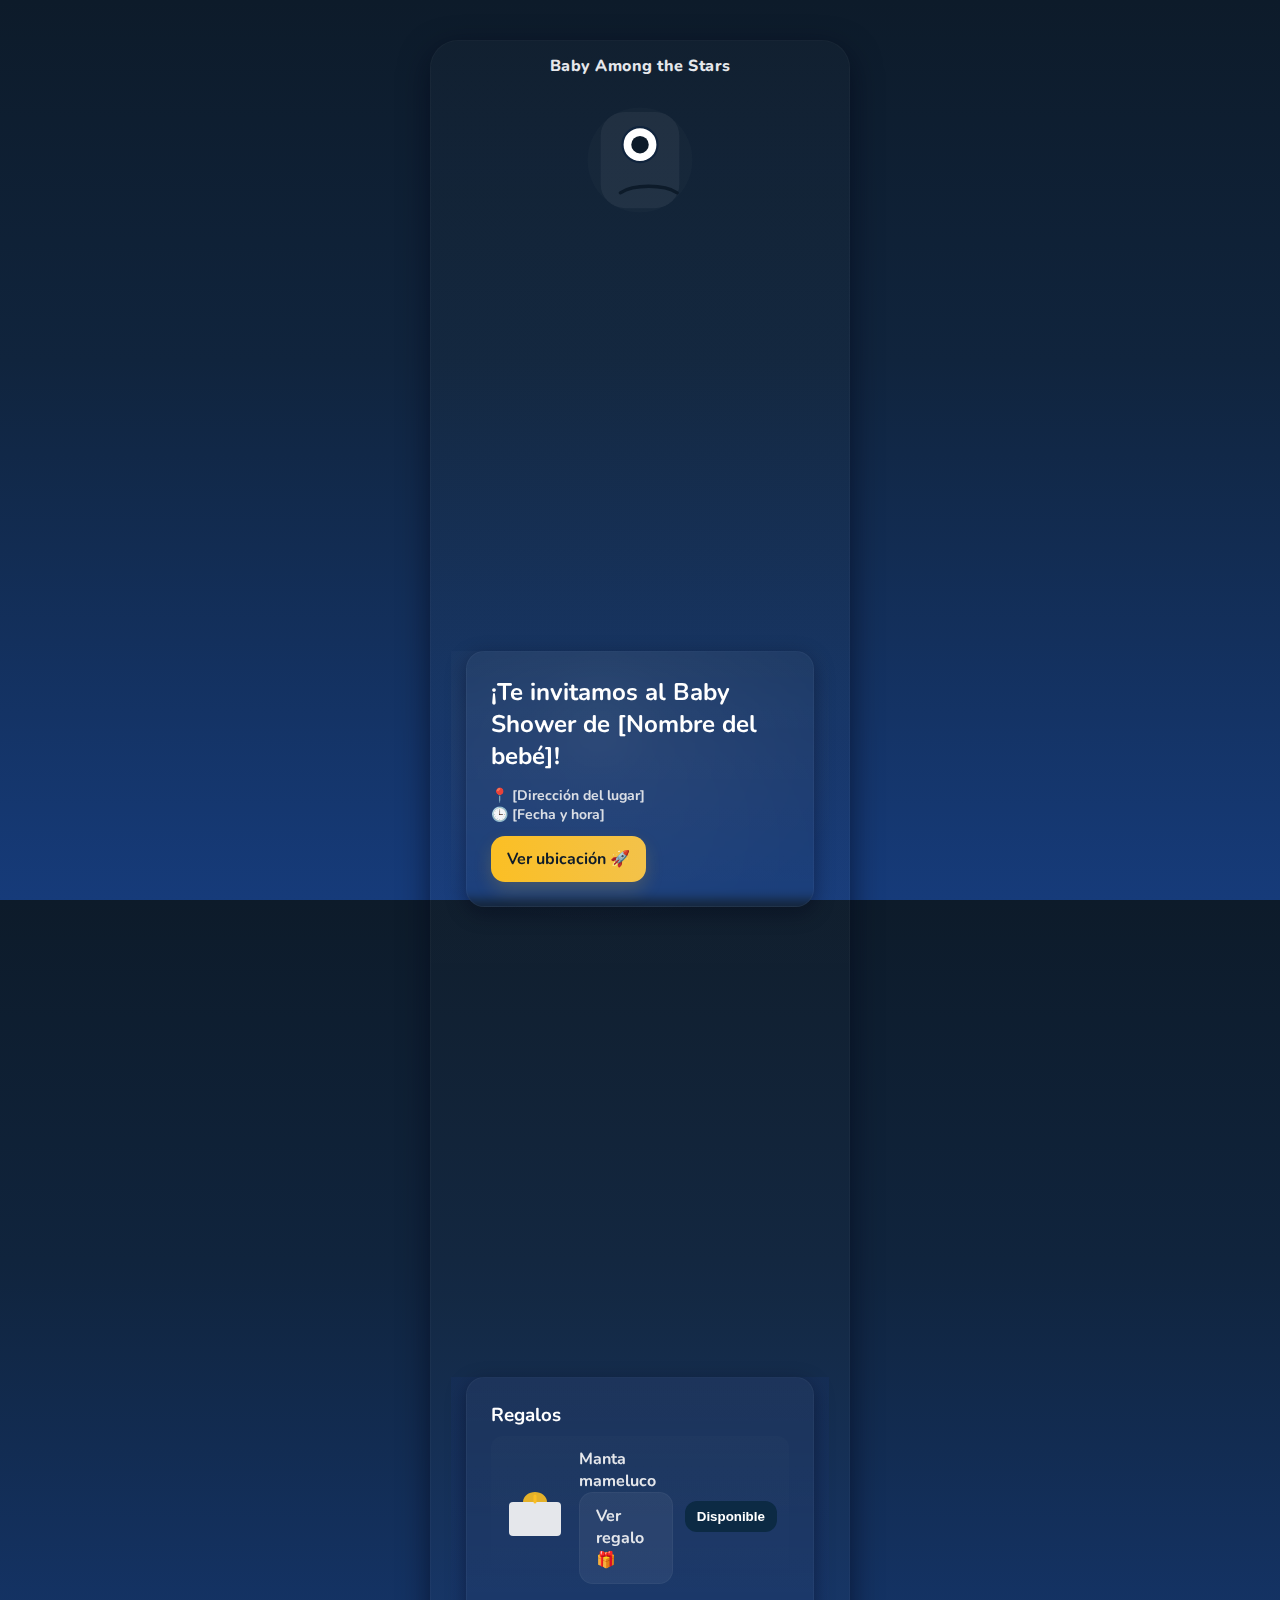
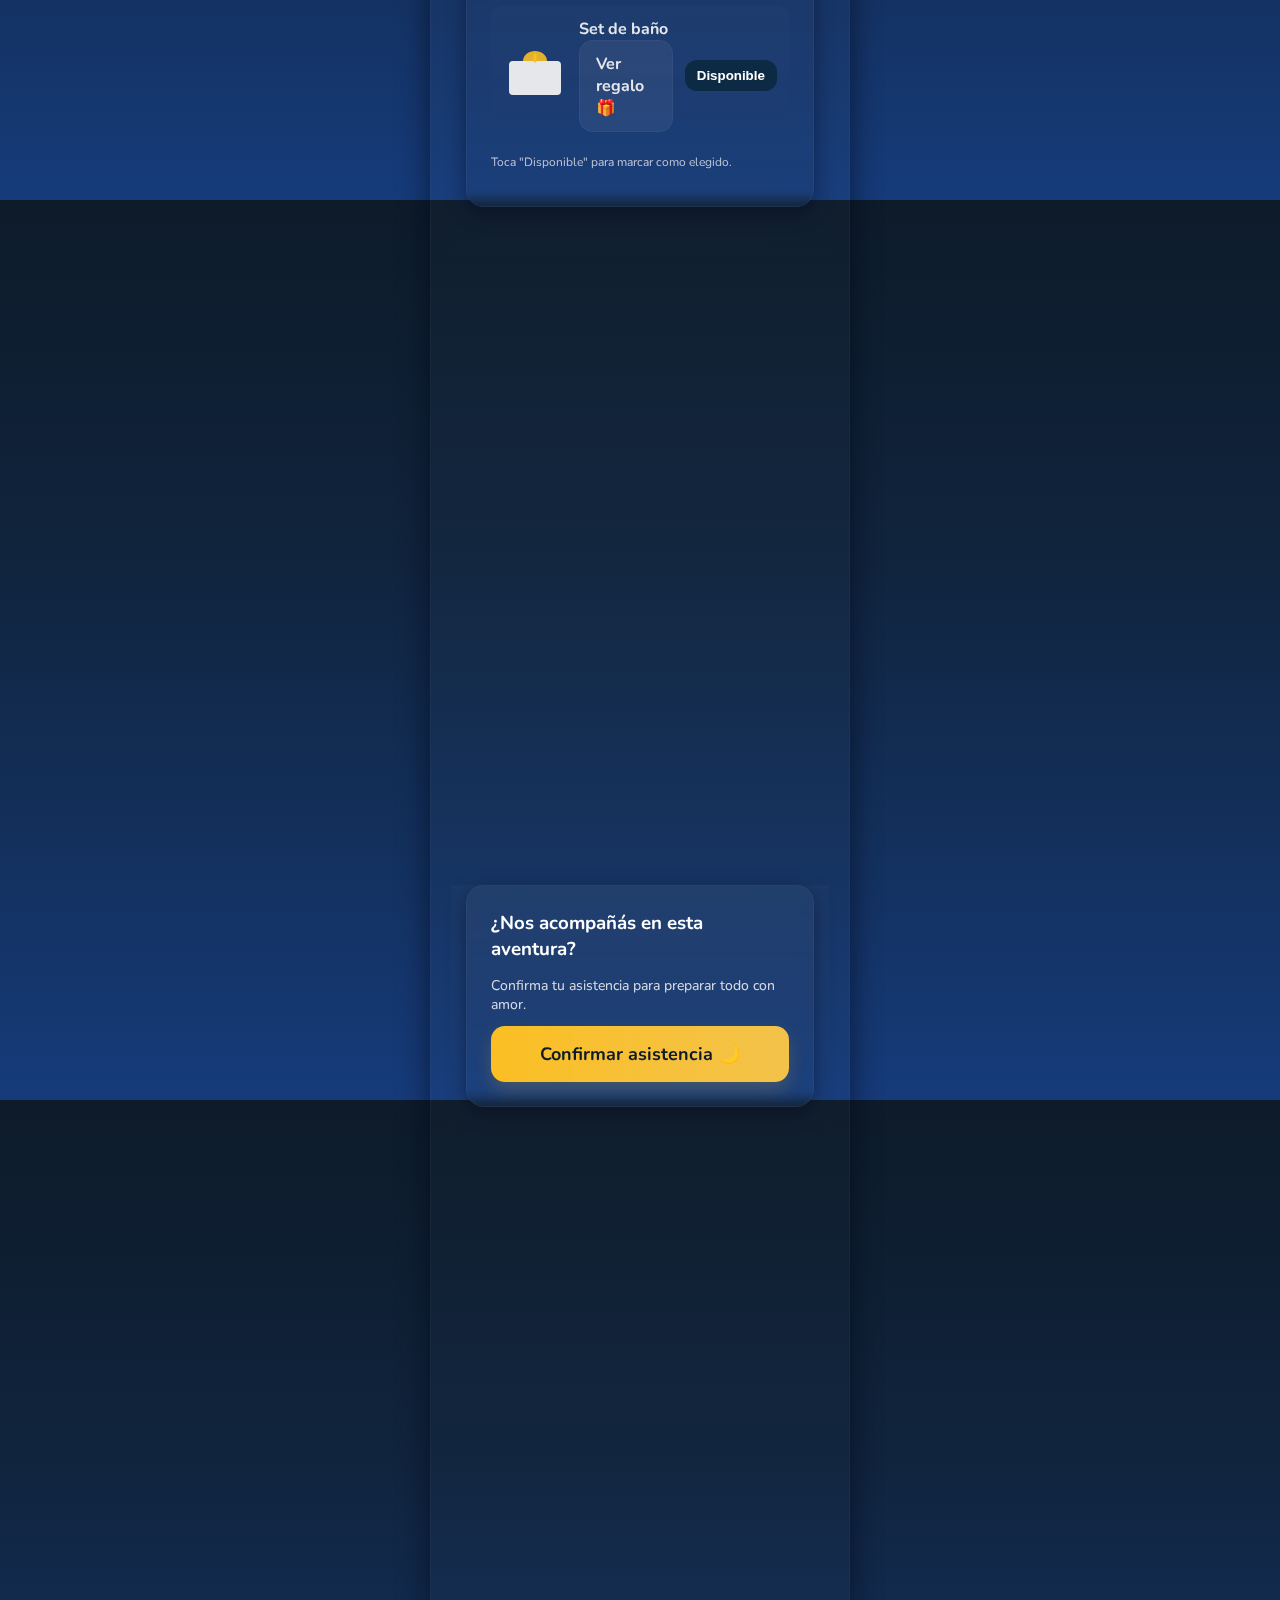
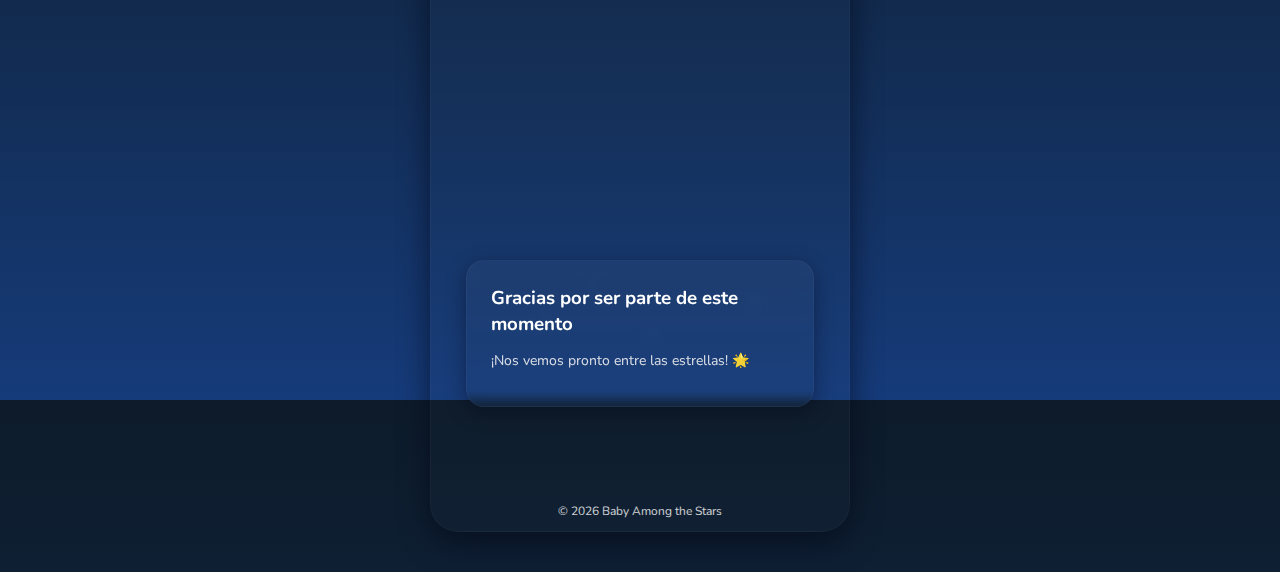
<file: invite-site/index.html>
<!doctype html>
<html lang="es">
<head>
  <meta charset="utf-8" />
  <meta name="viewport" content="width=device-width,initial-scale=1,maximum-scale=1" />
  <title>Baby Shower Espacial — Invitación</title>
  <link href="https://fonts.googleapis.com/css2?family=Nunito:wght@300;600;800&family=Poppins:wght@400;700&display=swap" rel="stylesheet">
  <link rel="stylesheet" href="styles.css">
  <meta name="description" content="Invitación Baby Shower espacial - mobile-first, scroll narrativo" />
</head>
<body>
  <main class="app-shell" role="main">
    <div class="device">
      <header class="app-top">
        <h1 class="brand">Baby Among the Stars</h1>
      </header>

      <!-- Sticky astronaut that moves with scroll -->
      <div id="astronaut" class="astronaut" aria-hidden="true">
        <!-- Inline SVG astronaut -->
        <img src="assets/astronaut.svg" alt="Astronauta"/>
      </div>

      <section class="stage" id="hero">
        <div class="scene moon">
          <div class="card">
            <h2>¡Te invitamos al Baby Shower de <span class="name">[Nombre del bebé]</span>!</h2>
            <p class="meta">📍 <strong>[Dirección del lugar]</strong><br>🕒 <strong>[Fecha y hora]</strong></p>
            <a class="btn primary" href="https://goo.gl/maps/ejemplo" target="_blank" rel="noopener">Ver ubicación 🚀</a>
          </div>
        </div>
      </section>

      <section class="stage" id="gifts">
        <div class="scene planet-blue">
          <div class="card list">
            <h3>Regalos</h3>
            <div class="gift" data-id="1">
              <img src="assets/gift.svg" alt="Regalo 1">
              <div class="g-info">
                <div class="g-name">Manta mameluco</div>
                <a class="btn secondary" href="#" target="_blank">Ver regalo 🎁</a>
              </div>
              <button class="status" aria-pressed="false">Disponible</button>
            </div>

            <div class="gift" data-id="2">
              <img src="assets/gift.svg" alt="Regalo 2">
              <div class="g-info">
                <div class="g-name">Set de baño</div>
                <a class="btn secondary" href="#" target="_blank">Ver regalo 🎁</a>
              </div>
              <button class="status" aria-pressed="false">Disponible</button>
            </div>

            <p class="hint">Toca "Disponible" para marcar como elegido.</p>
          </div>
        </div>
      </section>

      <section class="stage" id="rsvp">
        <div class="scene moon-surface">
          <div class="card">
            <h3>¿Nos acompañás en esta aventura?</h3>
            <p class="meta">Confirma tu asistencia para preparar todo con amor.</p>
            <a class="btn primary big" href="https://forms.gle/ejemploForm" target="_blank" rel="noopener">Confirmar asistencia 🌙</a>
          </div>
        </div>
      </section>

      <section class="stage" id="closing">
        <div class="scene stars">
          <div class="card">
            <h3>Gracias por ser parte de este momento</h3>
            <p class="meta">¡Nos vemos pronto entre las estrellas! 🌟</p>
          </div>
        </div>
      </section>

      <footer class="app-foot">© <span id="year"></span> Baby Among the Stars</footer>
    </div>
  </main>

  <script src="script.js"></script>
</body>
</html>
</file>
<file: invite-site/styles.css>
/* Mobile-first styles */
:root{
  --navy:#0D1B2A;
  --deep-blue:#1E3A8A;
  --soft:#E5E7EB;
  --gold:#FBBF24;
  --white:#FFFFFF;
}
*{box-sizing:border-box}
html,body{height:100%;margin:0;font-family:'Nunito', 'Poppins', system-ui, sans-serif;background:linear-gradient(180deg,var(--navy),#10243d 40%, #163b7a 100%);color:var(--white);-webkit-font-smoothing:antialiased}
.app-shell{min-height:100vh;display:flex;align-items:center;justify-content:center;padding:24px}
.device{width:100%;max-width:420px;background:linear-gradient(180deg, rgba(255,255,255,0.02), rgba(255,255,255,0.01));border-radius:28px;box-shadow:0 10px 30px rgba(2,6,23,0.6);overflow:hidden;border:1px solid rgba(255,255,255,0.03)}
.app-top{padding:14px 18px;display:flex;justify-content:center;align-items:center}
.brand{font-weight:800;letter-spacing:0.5px;font-size:16px;margin:0;color:var(--soft)}
/* astronaut */
.astronaut{position:fixed;left:50%;transform:translateX(-50%) translateY(0);width:120px;height:120px;z-index:40;pointer-events:none;top:100px;transition:transform 0.12s linear}
.astronaut img{width:100%;height:100%;display:block}

/* stage sections */
.stage{min-height:100vh;padding:36px 20px;display:flex;align-items:flex-end}
.scene{width:100%;height:100%;display:flex;align-items:flex-end;justify-content:center;padding-bottom:48px;position:relative}
.card{width:92%;max-width:360px;background:linear-gradient(180deg, rgba(255,255,255,0.03), rgba(255,255,255,0.01));backdrop-filter:blur(6px);border-radius:18px;padding:20px;border:1px solid rgba(255,255,255,0.04);box-shadow:0 6px 20px rgba(2,6,23,0.4);color:var(--soft)}
.card h2,.card h3{margin:0 0 8px 0;color:var(--white)}
.card .meta{opacity:0.95;font-size:14px;margin-bottom:12px}
.btn{display:inline-flex;align-items:center;gap:8px;padding:12px 16px;border-radius:14px;text-decoration:none;font-weight:700}
.btn.primary{background:linear-gradient(90deg,var(--gold), #f3c24a);color:var(--navy);box-shadow:0 8px 18px rgba(251,191,36,0.18)}
.btn.secondary{background:rgba(255,255,255,0.06);color:var(--soft);border:1px solid rgba(255,255,255,0.04)}
.btn.big{display:block;text-align:center;width:100%;font-size:18px;padding:16px 18px}

/* gifts list */
.list .gift{display:flex;align-items:center;gap:12px;padding:12px;border-radius:12px;background:linear-gradient(180deg, rgba(255,255,255,0.01), rgba(255,255,255,0.00));margin-bottom:10px}
.gift img{width:64px;height:64px;flex:0 0 64px}
.g-info{flex:1}
.g-name{font-weight:700}
.status{padding:8px 12px;border-radius:12px;background:#0C2A44;color:var(--white);border:none;font-weight:700}
.status[aria-pressed="true"]{background:var(--gold);color:var(--navy)}
.hint{font-size:12px;opacity:0.8;margin-top:6px}

/* scenes backgrounds */
.moon{background-image:radial-gradient(circle at 40% 20%, rgba(255,255,255,0.02), transparent 20%), url('assets/moon-fade.svg');background-size:cover;background-position:center}
.planet-blue{background-image:linear-gradient(180deg, rgba(30,58,138,0.15), rgba(14,34,70,0.05));}
.moon-surface{background-image:linear-gradient(180deg, rgba(255,255,255,0.02), rgba(255,255,255,0.00));}
.stars{background-image:url('assets/stars.svg');background-size:cover}

.app-foot{padding:12px;text-align:center;font-size:12px;opacity:0.8}

/* star twinkle (decorative) */
@keyframes twinkle{0%{opacity:0.4;transform:scale(0.95)}50%{opacity:1;transform:scale(1)}100%{opacity:0.5;transform:scale(0.96)}}

/* responsive tweaks for larger screens */
@media(min-width:600px){.app-shell{padding:40px}.astronaut{width:140px;height:140px;top:90px}.card{padding:24px}}
</file>
